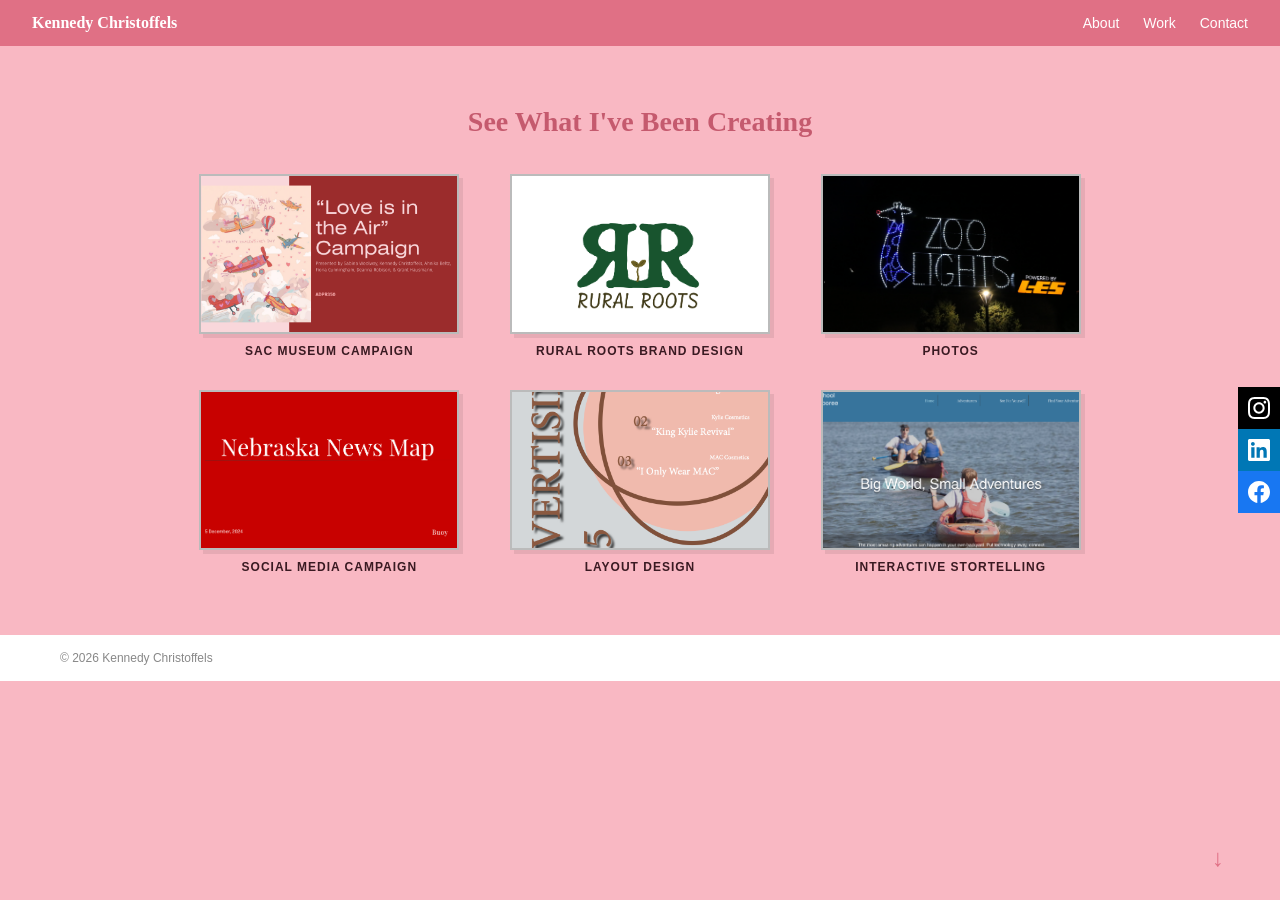
<file: Portfolio/work.html>
<!doctype html>
<html lang="en">
<head>
    <meta charset="UTF-8">
    <meta name="viewport" content="width=device-width", initial-scale="1.0">
    <title>Kennedy Christoffels Portfolio</title>
    <link rel="stylesheet" href="style.css">
</head>
<body>

<div class="social-bar">
    <a href="https://www.instagram.com/mkchristoffels/" class="ig" title="Instagram">
        <svg viewBox="0 0 24 24" xmlns="https://www.w3.org/2000/svg">
            <path d="M12 2.163c3.204 0 3.584.012 4.85.07 3.252.148 4.771 1.691 4.919 4.919.058 1.265.069 1.645.069 4.849 0 3.205-.012 3.584-.069 4.849-.149 3.225-1.664 4.771-4.919 4.919-1.266.058-1.644.07-4.85.07-3.204 0-3.584-.012-4.849-.07-3.26-.149-4.771-1.699-4.919-4.92-.058-1.265-.07-1.644-.07-4.849 0-3.204.013-3.583.07-4.849.149-3.227 1.664-4.771 4.919-4.919 1.266-.057 1.645-.069 4.849-.069zm0-2.163c-3.259 0-3.667.014-4.947.072-4.358.2-6.78 2.618-6.98 6.98-.059 1.281-.073 1.689-.073 4.948 0 3.259.014 3.668.072 4.948.2 4.358 2.618 6.78 6.98 6.98 1.281.058 1.689.072 4.948.072 3.259 0 3.668-.014 4.948-.072 4.354-.2 6.782-2.618 6.979-6.98.059-1.28.073-1.689.073-4.948 0-3.259-.014-3.667-.072-4.947-.196-4.354-2.617-6.78-6.979-6.98-1.281-.059-1.69-.073-4.949-.073zm0 5.838c-3.403 0-6.162 2.759-6.162 6.162s2.759 6.163 6.162 6.163 6.162-2.759 6.162-6.163c0-3.403-2.759-6.162-6.162-6.162zm0 10.162c-2.209 0-4-1.79-4-4 0-2.209 1.791-4 4-4s4 1.791 4 4c0 2.21-1.791 4-4 4zm6.406-11.845c-.796 0-1.441.645-1.441 1.44s.645 1.44 1.441 1.44c.795 0 1.439-.645 1.439-1.44s-.644-1.44-1.439-1.44z"/>
        </svg>
      </a>
      <a href="https://www.linkedin.com/in/kennedy-christoffels-72b1a52b7/" class="li" title="LinkedIn">
        <svg viewBox="0 0 24 24" xmlns="http://www.w3.org/2000/svg">
          <path d="M20.447 20.452h-3.554v-5.569c0-1.328-.027-3.037-1.852-3.037-1.853 0-2.136 1.445-2.136 2.939v5.667H9.351V9h3.414v1.561h.046c.477-.9 1.637-1.85 3.37-1.85 3.601 0 4.267 2.37 4.267 5.455v6.286zM5.337 7.433c-1.144 0-2.063-.926-2.063-2.065 0-1.138.92-2.063 2.063-2.063 1.14 0 2.064.925 2.064 2.063 0 1.139-.925 2.065-2.064 2.065zm1.782 13.019H3.555V9h3.564v11.452zM22.225 0H1.771C.792 0 0 .774 0 1.729v20.542C0 23.227.792 24 1.771 24h20.451C23.2 24 24 23.227 24 22.271V1.729C24 .774 23.2 0 22.222 0h.003z"/>
        </svg>
      </a>
      <a href="https://www.facebook.com/p/Kennedy-Christoffels-61551851000385/" class="fb" title="Facebook">
        <svg viewBox="0 0 24 24" xmlns="http://www.w3.org/2000/svg">
          <path d="M24 12.073c0-6.627-5.373-12-12-12s-12 5.373-12 12c0 5.99 4.388 10.954 10.125 11.854v-8.385H7.078v-3.47h3.047V9.43c0-3.007 1.792-4.669 4.533-4.669 1.312 0 2.686.235 2.686.235v2.953H15.83c-1.491 0-1.956.925-1.956 1.874v2.25h3.328l-.532 3.47h-2.796v8.385C19.612 23.027 24 18.062 24 12.073z"/>
        </svg>
      </a>
    </div>
    </svg>

<header class="navbar">
    <h2 class="logo">Kennedy Christoffels</h2>
    <nav>
        <a href="index.html">About</a>
        <a href="work.html">Work</a>
        <a href="index.html#connect">Contact</a>
    </nav>
</header>

    <div class="scroll-arrow" onclick="document.getElementById('work').scrollIntoView({behavior:'smooth'})">&#8595;</div>
</section>

<section class="projects" id="work">
    <h2>See What I've Been Creating</h2>

    <div class="project-grid">
        <a class="project-box" href="https://www.canva.com/design/DAG7Co79_NY/lDFCtl9hX2FTxMp2QYTfWg/edit">
            <div class="project-img">
                <img src="images/SAC.png">
            </div>
            <div class="project-label">SAC Museum Campaign</div>
        </a>

        <a class="project-box" href="https://uofnebraska-my.sharepoint.com/:b:/r/personal/53569391_nebraska_edu/Documents/RuralRoots_Identity/RuralRoots_identity.pdf?csf=1&web=1&e=fTLDh5">
            <div class="project-img">
                <img src="images/Ruralroots.png">
            </div>
            <div class="project-label">Rural Roots Brand Design</div>
        </a>

        <a class="project-box" href="photos.html">
            <div class="project-img">
                <img src="images/zoo lights.png">
            </div>
            <div class="project-label">Photos</div>
        </a>

        <a class="project-box" href="https://www.canva.com/design/DAGT3L01Y-A/T1pgJulVx6gLtmS5NK8-vg/edit?ui=eyJEIjp7IlAiOnsiQiI6ZmFsc2V9fX0">
            <div class="project-img">
                <img src="images/Social media.png">
            </div>
            <div class="project-label">Social Media Campaign</div>
        </a>

        <a class="project-box" href="https://uofnebraska-my.sharepoint.com/:b:/r/personal/53569391_nebraska_edu/Documents/Christoffels_caseStudies/Christoffels_caseStudies/Christoffels_caseStudies.pdf?csf=1&web=1&e=BUsukZ">
            <div class="project-img">
                <img src="images/layout.png">
            </div>
            <div class="project-label">Layout Design</div>
        </a>

        <a class="project-box" href="https://jruiz-rodriguez2.wixsite.com/outdooradventures">
            <div class="project-img">
                <img src="images/Storytelling.png">
            </div>
            <div class="project-label">Interactive Stortelling</div>
        </a>
    </div>

    
</div>
</section>

<footer>
    &copy; 2026 Kennedy Christoffels
</footer>


</body>
</html>
</file>
<file: Portfolio/style.css>
* {
  margin: 0;
  padding: 0;
  box-sizing: border-box;
}
:root {
  --pink-dark: #e07085;
  background-color: #f9b8c3;
  --text-dark: #3a1a22;
  --gray-box: #d9d9d9;
}
body {
  font-family: 'Georgia' , serif;
  background: #fff;
  color: var(--text-dark);
}

.navbar {
  background: var(--pink-dark);
  display: flex;
  justify-content: space-between;
  align-items: center;
  padding: 14px 32px;
  position: sticky;
  top: 0;
  z-index: 100;
}
.navbar .logo {
  color: #fff;
  font-size: 16px;
  font-weight: bold;
}
.navbar nav {
  display: flex;
  gap: 24px;
}
.navbar nav a {
  color: #fff;
  text-decoration: none;
  font-size: 14px;
  font-family: sans-serif;
  transition: opacity 0.2s;
}
.navbar nav a:hover { opacity: 0.75; }

.social-bar {
  position: fixed;
  right: 0;
  top: 50%;
  transform: translateY(-50%);
  display: flex;
  flex-direction: column;
  gap: 0;
  z-index: 200;
}
.social-bar a {
  display: flex;
  align-items: center;
  justify-content: center;
  width: 42px;
  height: 42px;
  text-decoration: none;
  transition: opacity 0.2s, transform 0.2s;
}

.social-bar a.ig { background: #000;}
.social-bar a.li { background: #0077b5;}
.social-bar a.fb { background: #1877f2;}

.social-bar a:hover {
  opacity: 0.85;
  transform: scale(1.1);
}
.social-bar svg {
  width: 22px;
  height: 22px;
  fill: #fff;
}

.hero {
  background-color: #f9b8c3;
  display: flex;
  align-items: center;
  gap: 40px;
  padding: 60px;
  position: relative;
  min-height: 380px;
}
.photo-box {
  width: 190px;
  height: 270px;
  display: flex;
  align-items: center;
  justify-content: center;
  color: #999;
  font-size: sans-serif;
  flex-shrink: 0;
  box-shadow: 4px 4px 0 rgba(0,0,0,0.08);
}
.photo-box img {
  width: 100%;
  height: 100%;
  object-fit: cover;
}
.hero-right h1 {
    font-size: 42px;
    color: var(--pink-dark);
    line-height: 1.15;
    margin-bottom: 8px;
}
.hero-right p {
  font-size: 13px;
  color: #666;
  font-style: italic;
  font-family: sans-serif;
  margin-bottom: 22px;
}
.hero-buttons {
  display: flex;
  gap: 10px;
  flex-wrap: wrap;
}
.hero-btn {
  display: inline-block;
  padding: 8px 18px;
  background: var(--pink-dark);
  border-radius: 20px;
  text-decoration: none;
  color: #fff;
  font-family: sans-serif;
  font-size: 13px;
  transition: background 0.2s, transform 0.15s;
}
.hero-btn:hover {
  background: #c55a6e;
  transform: scale(1.05);
}

.scroll-arrow {
  position: absolute;
  right: 56px;
  bottom: 28px;
  font-size: 24px;
  color: var(--pink-dark);
  cursor: pointer;
  transition: transform 0.2s;
  user-select: none;
}
.scroll-arrow:hover { transform: translateY(5px);}

.projects {
  background-color: #f9b8c3;
  padding: 60px;
}

.projects h2 {
  font-size: 28px;
  color: #c55a6e;
  text-align: center;
  margin-bottom: 36px;
}

.project-grid {
  display: grid;
  grid-template-columns: repeat(3, 1fr);
  gap: 32px;
  max-width: 900px;
  margin: 0 auto;
}

.project-left {
  display: flex;
  flex-direction: column;
  gap: 24px;
}

.project-box {
  display: flex;
  color: var(--text-dark);
  transition: transform 0.2s, box-shadow 0.2s;
  cursor: pointer;
  flex-direction: column;
  align-items: center;
  text-decoration: none;
}

.project-box:hover {
  transform: translateY(-4px);
}

.project-box:hover .project-img {
  box-shadow: 0 8px 24px rgba(0,0,0,0.18);
  outline: 3px solid var(--pink-dark);
}

.project-img {
  width: 260px;
  height: 160px;
  background: var(--gray-box);
  transition: box-shadow 0.2s, outline 0.2s;
  border: 2px solid #bbb;
  box-shadow: 4px 4px 0 rgba(0,0,0,0.08);
}

.project-label {
  font-family: sans-serif;
  font-size: 12px;
  font-weight: bold;
  letter-spacing: 1px;
  text-transform: uppercase;
  color: var(--text-dark);
  margin-top: 10px;
  text-align: center;
}
.project-img img {
  width: 100%;
  height: 100%;
  object-fit: cover;
}

/* ── PHOTO STACK ── */
.photo-stack {
  position: relative;
  width: 200px;
  height: 320px;
  flex-shrink: 0;
  margin-top: 10px;
}

.stack-photo {
  position: absolute;
  width: 130px;
  height: 115px;
  background: var(--gray-box);
  border: 2px solid #bbb;
  display: flex;
  align-items: center;
  justify-content: center;
  font-family: sans-serif;
  font-size: 12px;
  color: #888;
  text-decoration: none;
  cursor: pointer;
  transition: transform 0.2s, box-shadow 0.2s;
}

/* ── CONTACT ── */
.contact {
  background-color: #ffffff;
  padding: 100px;
}

.contact h2 {
  font-size: 32px;
  font-weight: bold;
  margin-bottom: 32px;
  color: var(--text-dark);
}

.contact-form {
  display: flex;
  flex-direction: column;
  gap: 16px;
  max-width: 700px;
}

.form-row {
  display: flex;
  gap: 16px;
}

.form-row input,
.contact-form input,
.contact-form textarea {
  width: 100%;
  padding: 14px 20px;
  border: 1.5px solid #d0d0d0;
  border-radius: 50px;
  font-size: 15px;
  font-family: sans-serif;
  color: #888;
  background: #f5f5f5;
  outline: none;
  transition: border-color 0.2s, background 0.2s;
}

.form-row input:focus,
.contact-form input:focus,
.contact-form textarea:focus {
  border-color: var(--pink-dark);
  background: #fff;
}

.contact-form textarea {
  border-radius: 20px;
  resize: vertical;
  min-height: 120px;
}

/* ── FOOTER ── */
footer {
  border-top: 1px solid #f9b8c3;
  padding: 16px 60px;
  font-family: sans-serif;
  font-size: 12px;
  color: #888;
}
.photos-page {
  background: var(--pink-light);
  padding: 60px;
  min-height: 100vh;
}

.photos-page h1 {
  text-align: center;
  font-size: 32px;
  color: var(--pink-dark);
  margin-bottom: 40px;
}

/* 3×3 GRID */
.photos-grid {
  display: grid;
  grid-template-columns: repeat(3, 1fr);
  gap: 28px;
  max-width: 900px;
  margin: 0 auto;
}

/* INDIVIDUAL PHOTO BOXES */
.photo-item {
  width: 100%;
  height: 160px;
  background: var(--gray-box);
  border: 2px solid #bbb;
  display: flex;
  align-items: center;
  justify-content: center;
  font-family: sans-serif;
  font-size: 14px;
  color: #555;
  box-shadow: 4px 4px 0 rgba(0,0,0,0.08);
}
.photo-item img {
  width: 100%;
  height: 100%;
  object-fit: cover;
  border-radius: 0;
}
@media (max-width: 1024px) {
  .photo-grid {
    grid-template-columns: repeat(2 1fr);
  }
}
@media (max-width: 470px) {
  .photos-grid {
    grid-template-columns: 1fr;
  }
}
</file>
